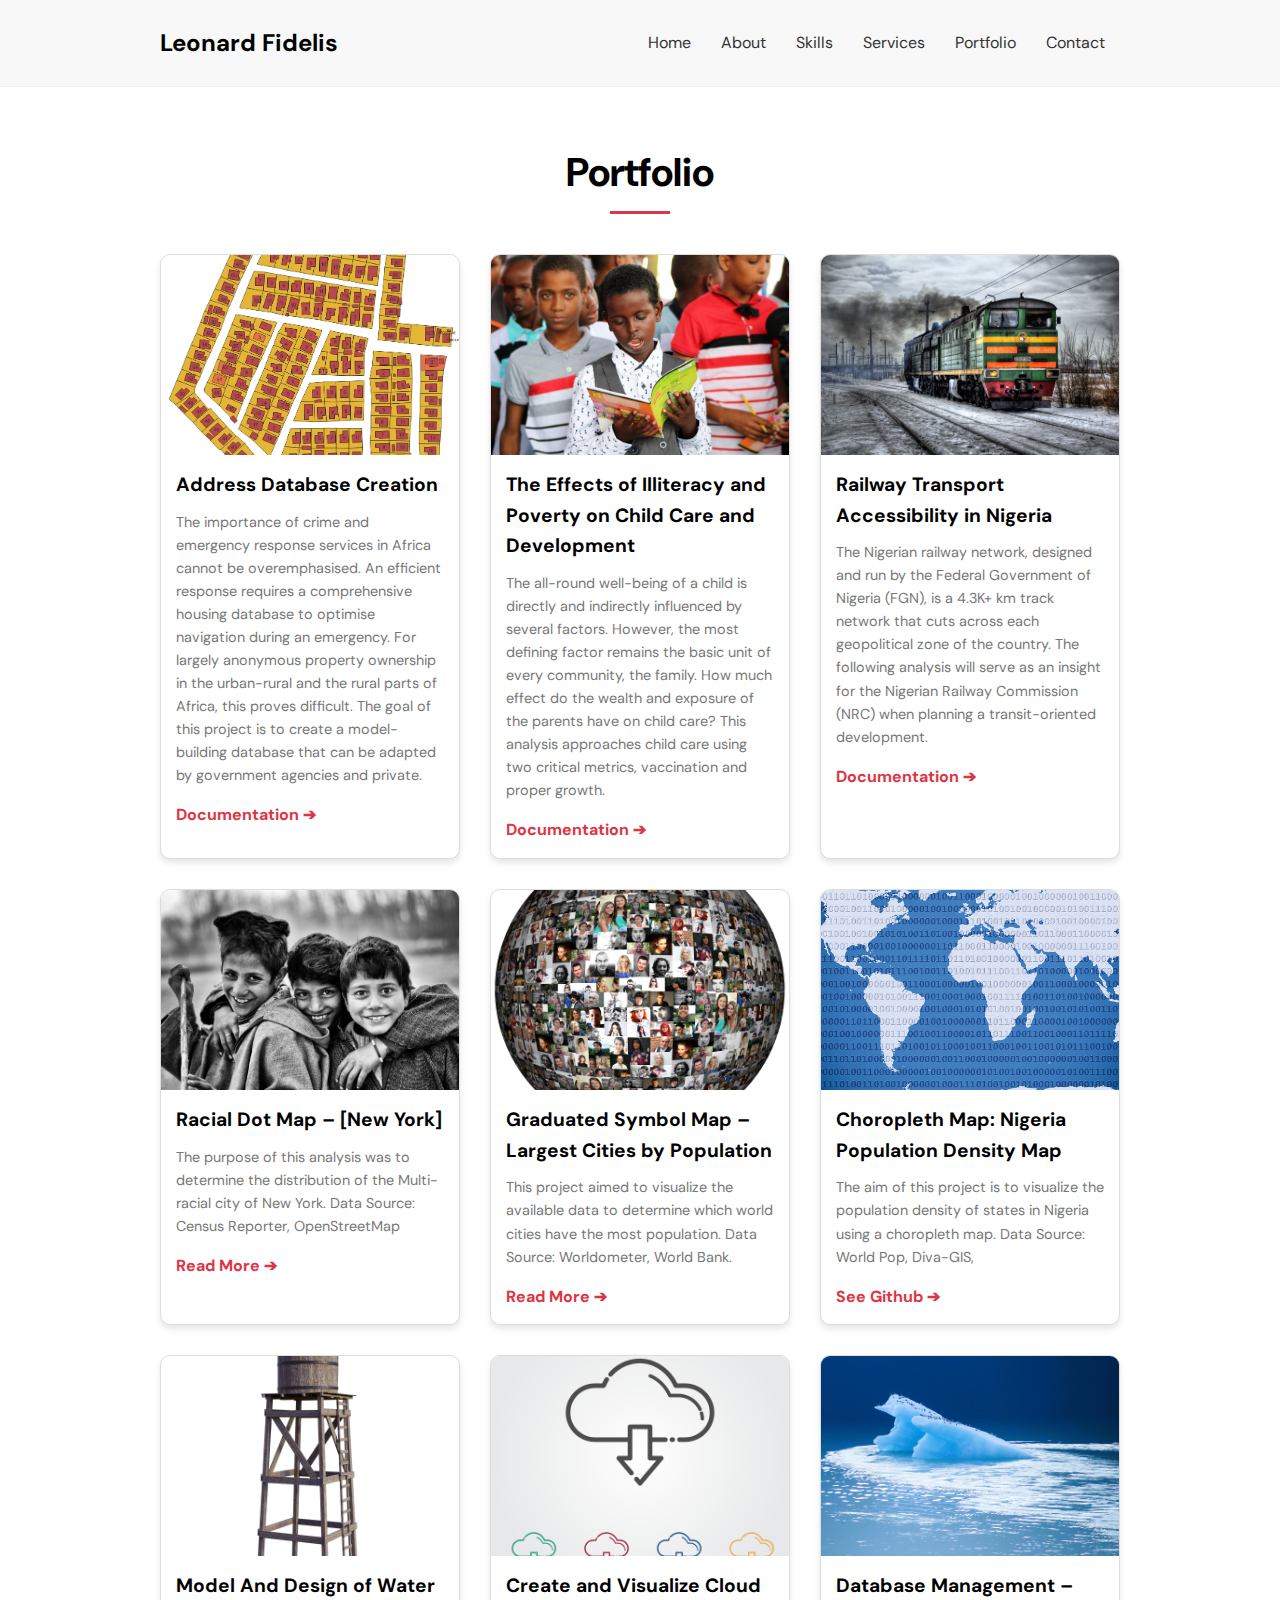
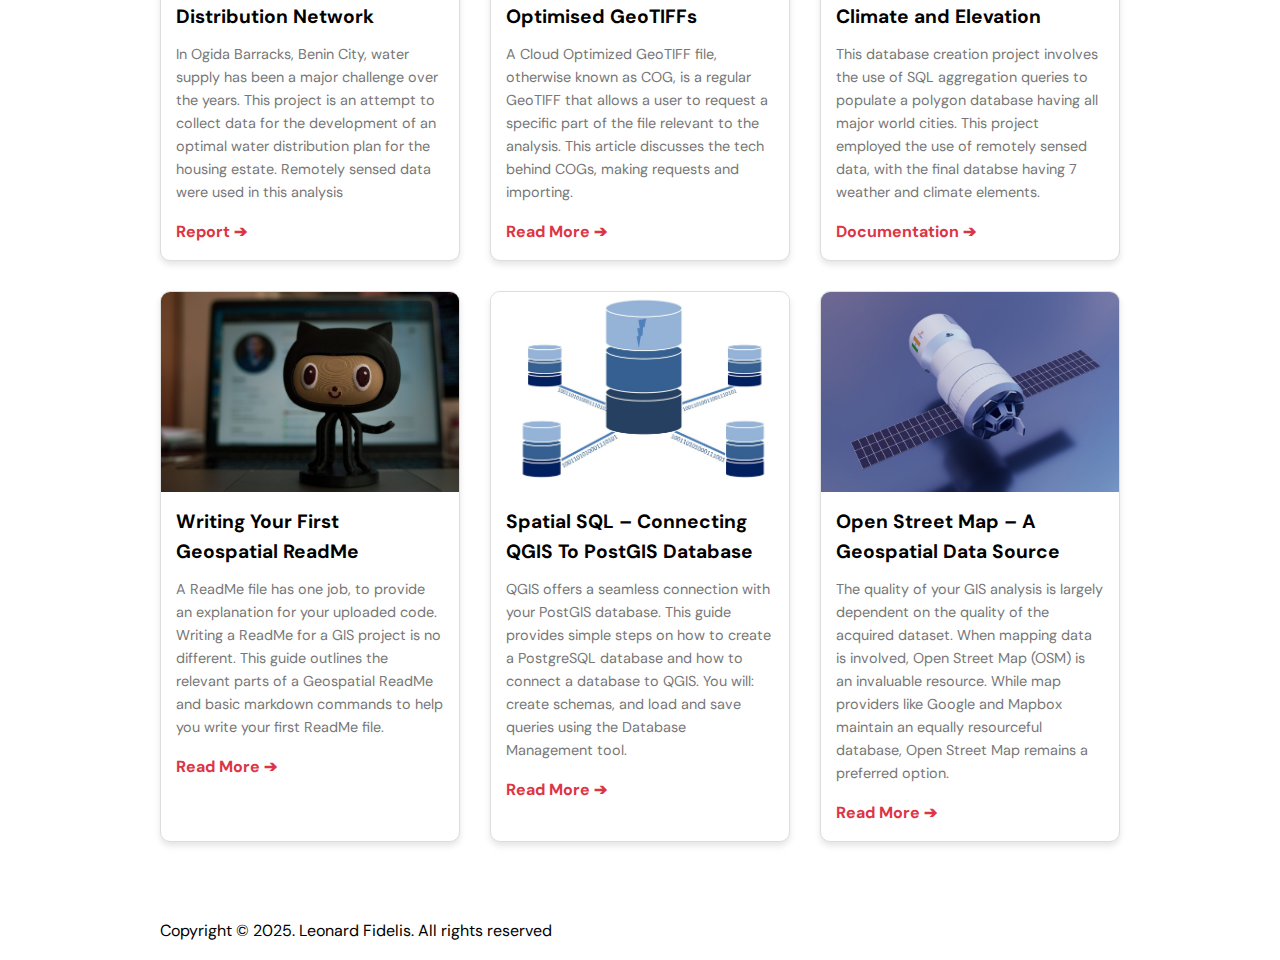
<file: projects/projects.html>
<!DOCTYPE html>
<html lang="en">
  <head>
    <meta charset="UTF-8" />
    <meta name="viewport" content="width=device-width, initial-scale=1.0" />
    <title>Portfolio</title>
    <link rel="stylesheet" href="/projects/projects.css" />
    <link rel="preconnect" href="https://fonts.googleapis.com" />
    <link rel="preconnect" href="https://fonts.gstatic.com" crossorigin />
    <link
      href="https://fonts.googleapis.com/css2?family=DM+Sans:ital,opsz,wght@0,9..40,100..1000;1,9..40,100..1000&display=swap"
      rel="stylesheet"
    />
  </head>
  <body>
    <header>
      <div class="container">
        <div class="logo">Leonard Fidelis</div>
        <nav id="nav-menu">
          <ul>
            <li><a href="/index.html">Home</a></li>
            <li><a href="/index.html">About</a></li>
            <li><a href="/index.html">Skills</a></li>
            <li><a href="/index.html">Services</a></li>
            <li><a href="/projects/projects.html">Portfolio</a></li>
            <li><a href="/index.html">Contact</a></li>
          </ul>
        </nav>
        <button id="menu-toggle" class="menu-toggle">
          <span></span>
          <span></span>
          <span></span>
        </button>
      </div>
    </header>
    <section id="featured-projects" class="featured-projects">
      <div class="container">
        <h2 class="section-title">Portfolio</h2>
        <div class="projects-container">
          <div class="project-card">
            <img
              src="/assets/2023-12-20-6.png"
              alt="Address Database Creation"
            />
            <h3>Address Database Creation</h3>
            <p>
              The importance of crime and emergency response services in Africa
              cannot be overemphasised. An efficient response requires a
              comprehensive housing database to optimise navigation during an
              emergency. For largely anonymous property ownership in the
              urban-rural and the rural parts of Africa, this proves difficult.
              The goal of this project is to create a model-building database
              that can be adapted by government agencies and private.
            </p>
            <a
              href="https://github.com/TBLF-Nigeria/sample-database"
              target="_blank"
              >Documentation ➔</a
            >
          </div>
          <div class="project-card">
            <img
              src="/assets/ismail-salad-osman-hajji-dirir-lXvMlLRhOi8-unsplash-1536x1024.jpg"
              alt="The Effects of Illiteracy and Poverty on Child Care and Development"
            />
            <h3>
              The Effects of Illiteracy and Poverty on Child Care and
              Development
            </h3>
            <p>
              The all-round well-being of a child is directly and indirectly
              influenced by several factors. However, the most defining factor
              remains the basic unit of every community, the family. How much
              effect do the wealth and exposure of the parents have on child
              care? This analysis approaches child care using two critical
              metrics, vaccination and proper growth.
            </p>
            <a
              href="https://spatialdatahub.hashnode.dev/the-effects-of-illiteracy-and-poverty-on-child-care-and-development"
              target="_blank"
              >Documentation ➔</a
            >
          </div>
          <div class="project-card">
            <img
              src="/assets/train-railroad-transportation-60539.jpg"
              alt="Railway Transport Accessibility in Nigeria"
            />
            <h3>Railway Transport Accessibility in Nigeria</h3>
            <p>
              The Nigerian railway network, designed and run by the Federal
              Government of Nigeria (FGN), is a 4.3K+ km track network that cuts
              across each geopolitical zone of the country. The following
              analysis will serve as an insight for the Nigerian Railway
              Commission (NRC) when planning a transit-oriented development.
            </p>
            <a
              href="https://fidelisleo.hashnode.dev/railway-transport-accessibility-in-nigeria-whom-does-it-serve"
              target="_blank"
              >Documentation ➔</a
            >
          </div>
          <div class="project-card">
            <img src="/assets/boys-friends-brothers-1283786.jpg" alt="" />
            <h3>Racial Dot Map – [New York]</h3>
            <p>
              The purpose of this analysis was to determine the distribution of
              the Multi-racial city of New York. Data Source: Census Reporter,
              OpenStreetMap
            </p>
            <a
              href="https://fidelisleo.hashnode.dev/racial-dot-map-new-york"
              target="_blank"
              >Read More ➔</a
            >
          </div>
          <div class="project-card">
            <img
              src="/assets/social-media-faces-photo-album-550767.png"
              alt=""
            />
            <h3>Graduated Symbol Map – Largest Cities by Population</h3>
            <p>
              This project aimed to visualize the available data to determine
              which world cities have the most population. Data Source:
              Worldometer, World Bank.
            </p>
            <a
              href="https://fidelisleo.hashnode.dev/firefly-map-largest-cities-in-the-world-by-population"
              target="_blank"
              >Read More ➔</a
            >
          </div>
          <div class="project-card">
            <img src="/assets/binary-map-internet-1012756.jpg" alt="" />
            <h3>Choropleth Map: Nigeria Population Density Map</h3>
            <p>
              The aim of this project is to visualize the population density of
              states in Nigeria using a choropleth map. Data Source: World Pop,
              Diva-GIS,
            </p>
            <a
              href="https://github.com/Controleo/Nigeria-Population-Density-Map-2020/"
              >See Github ➔</a
            >
          </div>
          <div class="project-card">
            <img src="/assets/water-tower-ladder-water-5004289.png" alt="" />
            <h3>Model And Design of Water Distribution Network</h3>
            <p>
              In Ogida Barracks, Benin City, water supply has been a major
              challenge over the years. This project is an attempt to collect
              data for the development of an optimal water distribution plan for
              the housing estate. Remotely sensed data were used in this
              analysis
            </p>
            <a
              href="https://fidelisleo.hashnode.dev/model-and-design-of-water-distribution-network-mobile-barracks-ogida-benin-city"
              target="_blank"
              >Report ➔</a
            >
          </div>
          <div class="project-card">
            <img src="/assets/download-cloud-icon-2013195.png" alt="" />
            <h3>Create and Visualize Cloud Optimised GeoTIFFs</h3>
            <p>
              A Cloud Optimized GeoTIFF file, otherwise known as COG, is a
              regular GeoTIFF that allows a user to request a specific part of
              the file relevant to the analysis. This article discusses the tech
              behind COGs, making requests and importing.
            </p>
            <a
              href="https://mapscaping.com/create-and-visualize-cloud-optimised-geotiffs/"
              target="_blank"
              >Read More ➔</a
            >
          </div>
          <div class="project-card">
            <img
              src="/assets/glacier-nature-background-nature-wallpaper-7187291.jpg"
              alt=""
            />
            <h3>Database Management – Climate and Elevation</h3>
            <p>
              This database creation project involves the use of SQL aggregation
              queries to populate a polygon database having all major world
              cities. This project employed the use of remotely sensed data,
              with the final databse having 7 weather and climate elements.
            </p>
            <a
              href="https://fidelisleo.hashnode.dev/world-climate-and-elevation-database"
              target="_blank"
              >Documentation ➔</a
            >
          </div>
          <div class="project-card">
            <img
              src="/assets/roman-synkevych-wX2L8L-fGeA-unsplash-1536x1003.jpg"
              alt=""
            />
            <h3>Writing Your First Geospatial ReadMe</h3>
            <p>
              A ReadMe file has one job, to provide an explanation for your
              uploaded code. Writing a ReadMe for a GIS project is no different.
              This guide outlines the relevant parts of a Geospatial ReadMe and
              basic markdown commands to help you write your first ReadMe file.
            </p>
            <a
              href="https://spatialdatahub.hashnode.dev/writing-your-first-gisgeospatial-readme"
              target="_blank"
              >Read More ➔</a
            >
          </div>
          <div class="project-card">
            <img src="/assets/database-data-computer-1954920.jpg" alt="" />
            <h3>Spatial SQL – Connecting QGIS To PostGIS Database</h3>
            <p>
              QGIS offers a seamless connection with your PostGIS database. This
              guide provides simple steps on how to create a PostgreSQL database
              and how to connect a database to QGIS. You will: create schemas,
              and load and save queries using the Database Management tool.
            </p>
            <a
              href="https://spatialdatahub.hashnode.dev/getting-started-with-spatial-sql-connect-qgis-to-postgis-database"
              target="_blank"
              >Read More ➔</a
            >
          </div>
          <div class="project-card">
            <img
              src="/assets/chirag-malik-FHGkbIJYVbg-unsplash-1536x1536.jpg"
              alt=""
            />
            <h3>Open Street Map – A Geospatial Data Source</h3>
            <p>
              The quality of your GIS analysis is largely dependent on the
              quality of the acquired dataset. When mapping data is involved,
              Open Street Map (OSM) is an invaluable resource. While map
              providers like Google and Mapbox maintain an equally resourceful
              database, Open Street Map remains a preferred option.
            </p>
            <a
              href="https://mapscaping.com/how-to-download-data-from-open-street-map-a-complete-guide"
              target="_blank"
              >Read More ➔</a
            >
          </div>

          <!-- PROJECT UPLOAD TEMPLATE -->

          <!-- <div class="project-card">
            <img
              src="/assets/chirag-malik-FHGkbIJYVbg-unsplash-1536x1536.jpg"
              alt=""
            />
            <h3>Open Street Map – A Geospatial Data Source</h3>
            <p>
              The quality of your GIS analysis is largely dependent on the
              quality of the acquired dataset. When mapping data is involved,
              Open Street Map (OSM) is an invaluable resource. While map
              providers like Google and Mapbox maintain an equally resourceful
              database, Open Street Map remains a preferred option.
            </p>
            <a href="#" target="_blank">Read More ➔</a>
          </div> -->

          <!-- PRODUCT UPLOAD TEMPLATE END HERE -->
        </div>
      </div>
    </section>
    <footer>
      <div class="container">
        <p>Copyright © 2025. Leonard Fidelis. All rights reserved</p>
      </div>
    </footer>
    <script src="/projects/projects.js"></script>
  </body>
</html>
</file>
<file: projects/projects.css>
/* General Body and Container Styles */
body {
  font-family: "DM Sans", sans-serif;
  margin: 0;
  line-height: 1.6;
}

/* ...existing CSS above this line... */

header {
  background-color: #f8f8f8;
  padding: 20px 0;
  border-bottom: 1px solid #eee;
  position: sticky;
  top: 0;
  z-index: 50;
}

header .container {
  display: flex;
  justify-content: space-between;
  align-items: center;
}

.logo {
  font-size: 1.5rem;
  font-weight: bold;
}

nav ul {
  list-style: none;
  padding: 0;
  margin: 0;
  display: flex;
}

nav ul li a {
  display: block;
  padding: 10px 15px;
  text-decoration: none;
  color: #333;
}

nav ul li a:hover {
  color: #dc3545;
}

/* Responsive Menu Styles (Hamburger Icon) */
.menu-toggle {
  display: none;
  flex-direction: column;
  justify-content: space-around;
  width: 30px;
  height: 25px;
  background: transparent;
  border: none;
  cursor: pointer;
  padding: 0;
}

.menu-toggle span {
  display: block;
  width: 100%;
  height: 3px;
  background: #333;
  border-radius: 5px;
  transition: all 0.3s ease-in-out;
}

/* Mobile-specific styles */
@media (max-width: 768px) {
  nav {
    display: none;
    flex-direction: column;
    width: 100%;
    position: absolute;
    top: 65px;
    left: 0;
    background-color: #f8f8f8;
    z-index: 10;
    border-bottom: 1px solid #eee;
  }

  nav.active {
    display: flex;
  }

  nav ul {
    flex-direction: column;
    text-align: center;
  }

  nav ul li a {
    padding: 15px;
    border-bottom: 1px solid #eee;
  }

  .menu-toggle {
    display: flex;
  }

  .menu-toggle.active span:nth-child(1) {
    transform: rotate(45deg) translate(5px, 5px);
  }
  .menu-toggle.active span:nth-child(2) {
    opacity: 0;
  }
  .menu-toggle.active span:nth-child(3) {
    transform: rotate(-45deg) translate(5px, -5px);
  }
}
.container {
  max-width: 960px;
  margin: 0 auto;
  padding: 0 20px;
}

/* Section Title Styling */
.section-title {
  font-size: 2.5rem;
  margin-bottom: 50px;
  position: relative;
  display: inline-block;
}

.section-title::after {
  content: "";
  position: absolute;
  left: 50%;
  bottom: -10px;
  transform: translateX(-50%);
  width: 60px;
  height: 3px;
  background-color: #dc3545;
}

/* Featured Projects Section */
.featured-projects {
  padding: 20px 0;
  text-align: center;
}

.projects-container {
  display: grid;
  grid-template-columns: repeat(3, 1fr);
  gap: 30px;
  margin-bottom: 40px;
}

.project-card {
  background-color: #fff;
  border: 1px solid #ddd;
  border-radius: 10px;
  box-shadow: 0 4px 6px rgba(0, 0, 0, 0.1);
  text-align: left;
  overflow: hidden;
}

.project-card img {
  width: 100%;
  height: 200px;
  object-fit: cover;
  display: block;
}

.project-card h3 {
  font-size: 1.2rem;
  margin: 15px 15px 10px;
}

.project-card p {
  font-size: 0.9rem;
  color: #777;
  margin: 0 15px 15px;
}

.project-card a {
  display: inline-block;
  color: #dc3545;
  text-decoration: none;
  font-weight: bold;
  margin: 0 15px 15px;
}

/* Button Styling */
.view-all-link {
  text-decoration: none;
}

.view-all-button {
  background-color: #dc3545;
  color: white;
  border: none;
  padding: 12px 30px;
  border-radius: 5px;
  cursor: pointer;
  font-size: 1rem;
  font-weight: bold;
}

.view-all-button:hover {
  background-color: #c82333;
}
</file>
